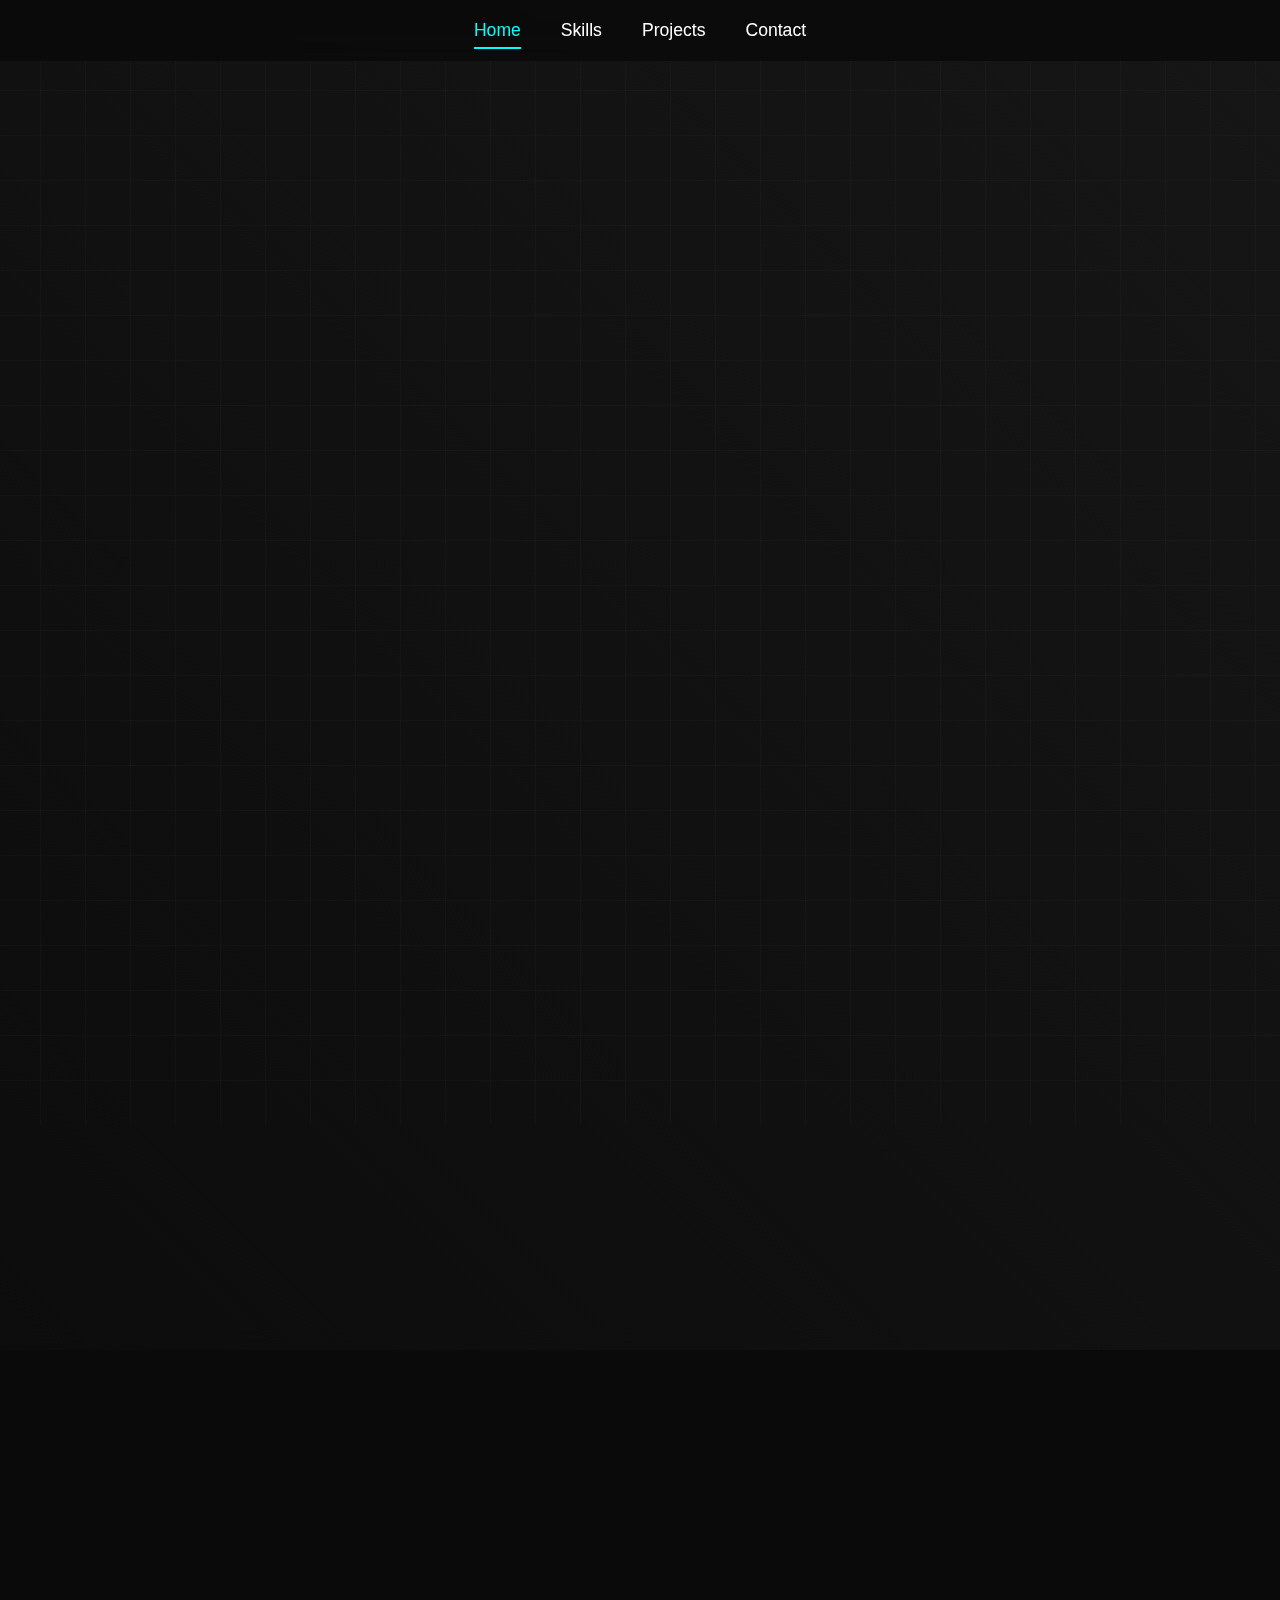
<file: docs/index.html>
<!DOCTYPE html>
<html lang="en">

<head>
    <meta charset="UTF-8">
    <meta name="viewport" content="width=device-width, initial-scale=1.0">
    <title>Portfolio | James Caña</title>
    <link rel="stylesheet" href="./css/style.css">
</head>

<body>
    <div class="background animate-transform"></div>
    <div class="grid animate-transform"></div>

    <nav>
        <ul>
            <li><a href="#home" class="nav-link active" section="home">Home</a></li>
            <li><a href="#skills" class="nav-link" section="skills">Skills</a></li>
            <li><a href="#projects" class="nav-link" section="projects">Projects</a></li>
            <li><a href="#contact" class="nav-link" section="contact">Contact</a></li>
        </ul>
    </nav>

    <section id="home" class="section hero">
        <div class="section-content hero-content">
            <div class="flex-container">
                <div class="profile-container">
                    <img src="./media/image/james.png" alt="James Caña" class="profile-photo">
                    <div class="profile-ring"></div>
                </div>

                <div class="text-container">
                    <h1>I'm James</h1>
                    <p class="subtitle">Full Stack Developer & UI/UX Designer</p>
                </div>
            </div>

            <div class="description">
                <p>I work on both the design and technical sides of creating websites and apps. I design easy-to-use and
                    visually appealing interfaces while also building and managing the behind-the-scenes systems that
                    make everything work. I enjoy combining my coding skills with design to create smooth and enjoyable
                    user experiences. From creating layouts to writing code, I focus on making sure everything is
                    responsive, accessible, and user-friendly.</p>
            </div>
            <div class="social-icons">
                <a href="https://www.facebook.com/jamesakalam" class="social-icon" target="_blank"
                    rel="noopener noreferrer">
                    <svg xmlns="http://www.w3.org/2000/svg" viewBox="0 0 24 24" fill="none" stroke="currentColor"
                        stroke-width="2" stroke-linecap="round" stroke-linejoin="round">
                        <path d="M18 2h-3a5 5 0 0 0-5 5v3H7v4h3v8h4v-8h3l1-4h-4V7a1 1 0 0 1 1-1h3z" />
                    </svg>
                </a>
                <a href="https://x.com/jhamespaul06" class="social-icon" target="_blank" rel="noopener noreferrer">
                    <svg xmlns="http://www.w3.org/2000/svg" viewBox="0 0 24 24" fill="none" stroke="currentColor"
                        stroke-width="2" stroke-linecap="round" stroke-linejoin="round">
                        <path
                            d="M22 4s-.7 2.1-2 3.4c1.6 10-9.4 17.3-18 11.6 2.2.1 4.4-.6 6-2C3 15.5.5 9.6 3 5c2.2 2.6 5.6 4.1 9 4-.9-4.2 4-6.6 7-3.8 1.1 0 3-1.2 3-1.2z" />
                    </svg>
                </a>
                <a href="https://www.instagram.com/dyamessu/" class="social-icon" target="_blank"
                    rel="noopener noreferrer">
                    <svg xmlns="http://www.w3.org/2000/svg" viewBox="0 0 24 24" fill="none" stroke="currentColor"
                        stroke-width="2" stroke-linecap="round" stroke-linejoin="round">
                        <rect x="2" y="2" width="20" height="20" rx="5" ry="5" />
                        <path d="M16 11.37A4 4 0 1 1 12.63 8 4 4 0 0 1 16 11.37z" />
                        <line x1="17.5" y1="6.5" x2="17.51" y2="6.5"></line>
                    </svg>
                </a>
            </div>
            <div class="cta-container">
                <a href="#contact" class="cta-button">Get in Touch</a>
            </div>
        </div>
    </section>

    <section id="skills" class="section">
        <div class="section-content">
            <h2 class="section-title">Skills & Expertise</h2>
            <div class="skills-container">
                <div class="skill-card">
                    <div class="skill-icon">
                        <img src="./media/icons/frontend.png" alt="icons" style="object-fit: contain; width: 120px; height: 120px;">
                    </div>
                    <h3 class="skill-title">Frontend Development</h3>
                    <p>Expert in React, Vue.js, and modern CSS frameworks. Creating responsive and interactive user interfaces.</p>
                    <div class="progress-bar">
                        <div class="stats">
                            <div class="stat-item">
                                <span class="stat-label">Proficiency</span>
                                <div class="stat-bar">
                                    <div class="stat-fill" style="width: 95%;">95%</div>
                                </div>
                            </div>
                            <div class="stat-item">
                                <span class="stat-label">Projects Completed</span>
                                <span class="stat-value">6</span>
                            </div>
                            <div class="stat-item">
                                <span class="stat-label">Years of Experience</span>
                                <span class="stat-value">5</span>
                            </div>
                        </div>
                    </div>
                </div>
    
                <div class="skill-card">
                    <div class="skill-icon">
                        <img src="./media/icons/backend.png" alt="icons" style="object-fit: contain; width: 120px; height: 120px;">
                    </div>
                    <h3 class="skill-title">Backend Development</h3>
                    <p>Node.js, Python, and SQL/NoSQL databases. Building scalable and secure server applications.</p>
                    <div class="progress-bar">
                        <div class="stats">
                            <div class="stat-item">
                                <span class="stat-label">Proficiency</span>
                                <div class="stat-bar">
                                    <div class="stat-fill" style="width: 90%;">90%</div>
                                </div>
                            </div>
                            <div class="stat-item">
                                <span class="stat-label">Projects Completed</span>
                                <span class="stat-value">5</span>
                            </div>
                            <div class="stat-item">
                                <span class="stat-label">Years of Experience</span>
                                <span class="stat-value">4</span>
                            </div>
                        </div>
                    </div>
                </div>
    
                <div class="skill-card">
                    <div class="skill-icon">
                        <img src="./media/icons/design.png" alt="icons" style="object-fit: contain; width: 120px; height: 120px;">
                    </div>
                    <h3 class="skill-title">UI/UX Design</h3>
                    <p>Figma, Adobe XD, and Sketch. Creating intuitive and beautiful user experiences.</p>
                    <div class="progress-bar">
                        <div class="stats">
                            <div class="stat-item">
                                <span class="stat-label">Proficiency</span>
                                <div class="stat-bar">
                                    <div class="stat-fill" style="width: 85%;">85%</div>
                                </div>
                            </div>
                            <div class="stat-item">
                                <span class="stat-label">Projects Completed</span>
                                <span class="stat-value">4</span>
                            </div>
                            <div class="stat-item">
                                <span class="stat-label">Years of Experience</span>
                                <span class="stat-value">3</span>
                            </div>
                        </div>
                    </div>
                </div>
    
                <div class="skill-card">
                    <div class="skill-icon">
                        <img src="./media/icons/devops.png" alt="icons" style="object-fit: contain; width: 120px; height: 120px;">
                    </div>
                    <h3 class="skill-title">Development and Operations</h3>
                    <p>Docker, AWS, and CI/CD pipelines. Automating deployment and maintaining infrastructure.</p>
                    <div class="progress-bar">
                        <div class="stats">
                            <div class="stat-item">
                                <span class="stat-label">Proficiency</span>
                                <div class="stat-bar">
                                    <div class="stat-fill" style="width: 80%;">80%</div>
                                </div>
                            </div>
                            <div class="stat-item">
                                <span class="stat-label">Projects Completed</span>
                                <span class="stat-value">5</span>
                            </div>
                            <div class="stat-item">
                                <span class="stat-label">Years of Experience</span>
                                <span class="stat-value">2</span>
                            </div>
                        </div>
                    </div>
                </div>
            </div>
        </div>
    </section>

    <section id="projects" class="section">
        <div class="section-content">
            <h2 class="section-title">Recent Projects</h2>
            <div class="projects">
                <div class="project-card">
                    <div class="project-image">
                        <h2>Kalkulator</h2><br>
                        <a href="./media/image/kalkulator.png" target="_blank" class="work__link">
                            <img src="./media/image/kalkulator.png" alt="Kalkulator Project">
                        </a>
                    </div>
                    <p>A discount calculator is a tool that helps users quickly determine the final price of an item
                        after applying a discount.</p>
                </div>

                <div class="project-card">
                    <div class="project-image">
                        <h2>Hospital Inventory Management</h2><br>
                        <a href="./media/image/hospital.png" target="_blank" class="work__link">
                            <img src="./media/image/hospital.png" alt="Hospital Inventory Management">
                        </a>
                    </div>
                    <p>Hospital inventory management is a system designed to track, manage, and optimize the stock of
                        medical supplies, equipment, and pharmaceuticals in a healthcare facility.</p>
                </div>

                <div class="project-card">
                    <div class="project-image">
                        <h2>Smonify</h2><br>
                        <a href="./media/image/smonify.png" target="_blank" class="work__link">
                            <img src="./media/image/smonify.png" alt="Smonify Project">
                        </a>
                    </div>
                    <p>A Smonify is a Website system that allows users to play and listen to their favorite artist.</p>
                </div>

            </div>
        </div>
    </section>

    <section id="contact" class="section">
        <div class="section-content">
            <h2 class="section-title">Get in Touch</h2>
            <div class="contact-container">
                <form id="contactForm" class="contact-form">
                    <div class="form-group">
                        <label for="name">Name</label>
                        <input type="text" id="name" name="name" required>
                    </div>
                    <div class="form-group">
                        <label for="email">Email</label>
                        <input type="email" id="email" name="email" required>
                    </div>
                    <div class="form-group">
                        <label for="message">Message</label>
                        <textarea id="message" name="message" required></textarea>
                    </div>
                    <button type="submit" class="submit-btn">Send Message</button>
                </form>
            </div>
        </div>
    </section>

    <footer>
        <p>© 2024 Dyames. All rights reserved.</p>
    </footer>

    <script src="./js/script.js"></script>
</body>

</html>
</file>
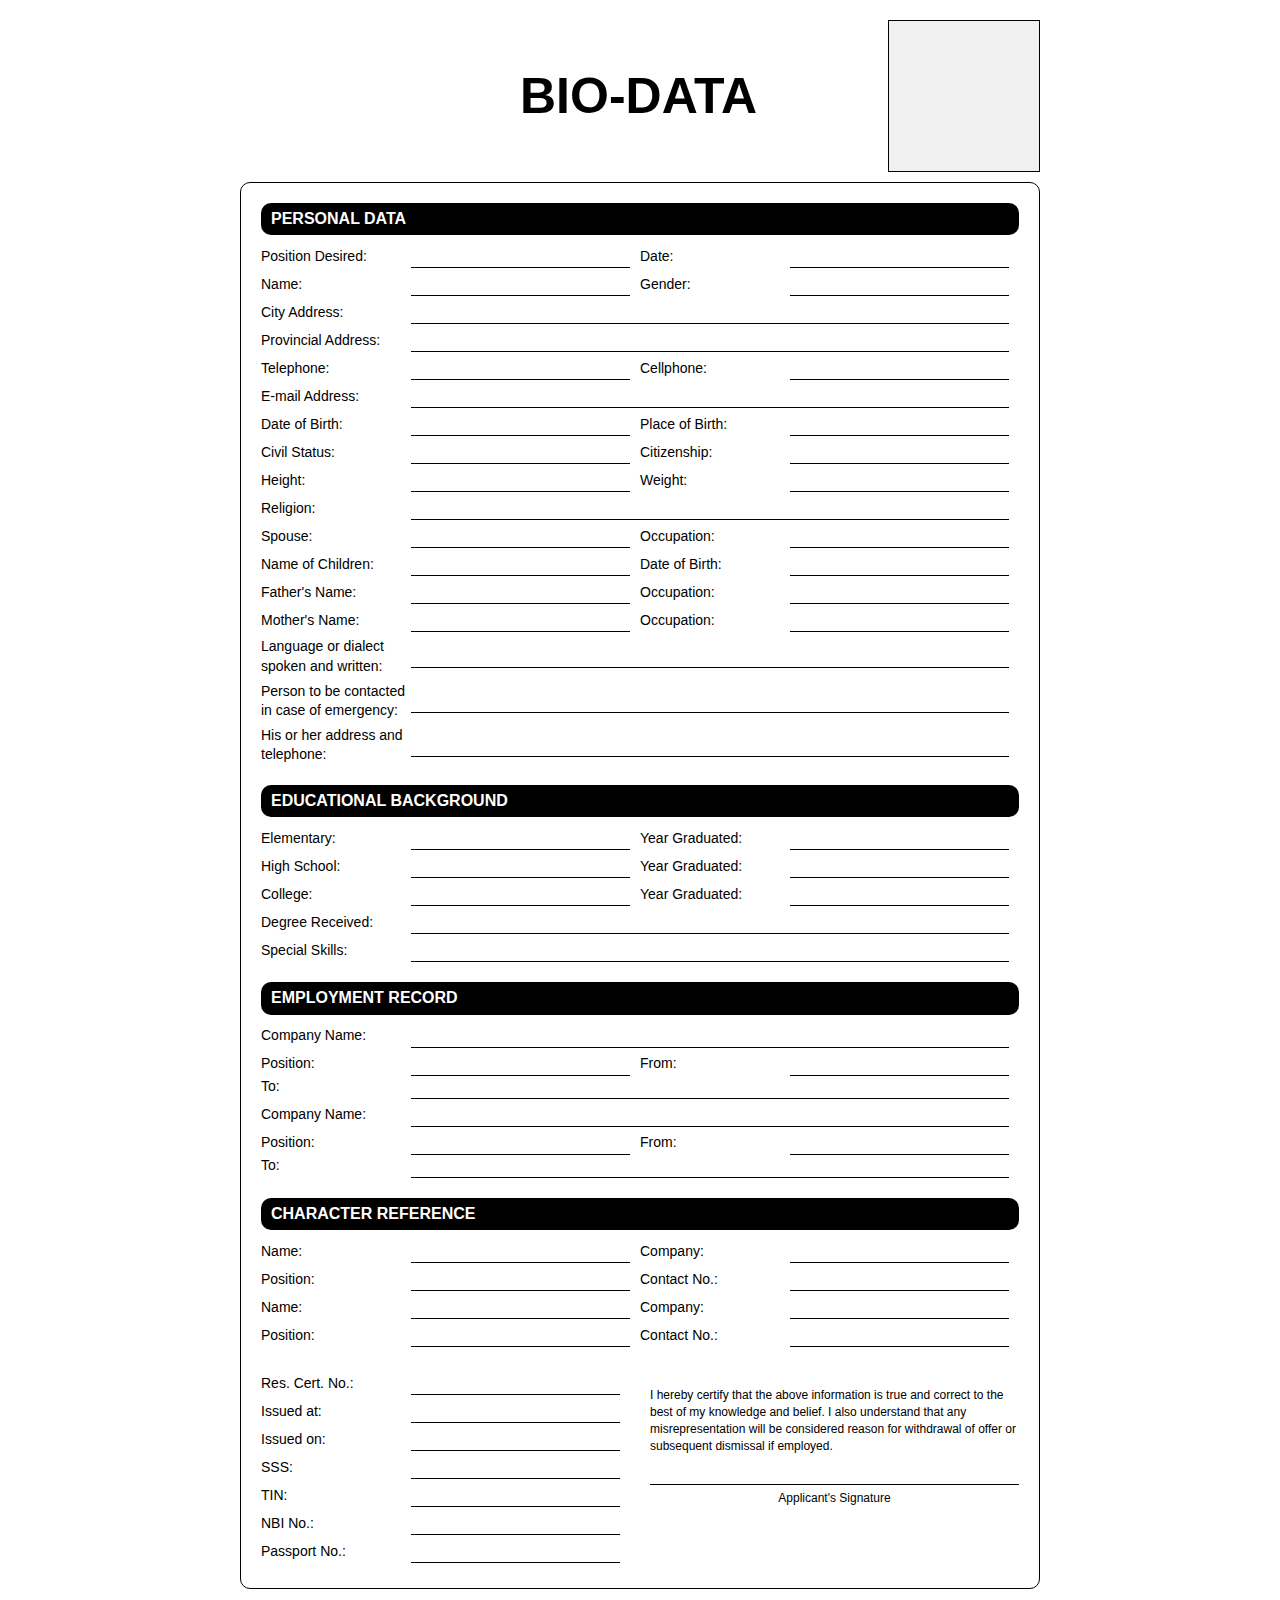
<file: docs/act3.html>
<!DOCTYPE html>
<html lang="en">
<head>
    <meta charset="UTF-8">
    <meta name="viewport" content="width=device-width, initial-scale=1.0">
    <title>Caña | Activity 1</title>
    <link rel="stylesheet" href="./css/act3.css">
</head>
<body>
  <div class="form-wrapper">
        <header>
            <h1>BIO-DATA</h1>
            <div class="photo-box"></div>
        </header>
    <div class="container">
        <div class="section">
            <div class="section-title">PERSONAL DATA</div>
            <div class="form-group">
                <label>Position Desired:</label>
                <input type="text">
                <label>Date:</label>
                <input type="text">
            </div>
            <div class="form-group">
                <label>Name:</label>
                <input type="text">
                <label>Gender:</label>
                <input type="text">
            </div>
            <div class="form-group">
                <label>City Address:</label>
                <input type="text">
            </div>
            <div class="form-group">
                <label>Provincial Address:</label>
                <input type="text">
            </div>
            <div class="form-group">
                <label>Telephone:</label>
                <input type="text">
                <label>Cellphone:</label>
                <input type="text">
            </div>
            <div class="form-group">
                <label>E-mail Address:</label>
                <input type="text">
            </div>
            <div class="form-group">
                <label>Date of Birth:</label>
                <input type="text">
                <label>Place of Birth:</label>
                <input type="text">
            </div>
            <div class="form-group">
                <label>Civil Status:</label>
                <input type="text">
                <label>Citizenship:</label>
                <input type="text">
            </div>
            <div class="form-group">
                <label>Height:</label>
                <input type="text">
                <label>Weight:</label>
                <input type="text">
            </div>
            <div class="form-group">
                <label>Religion:</label>
                <input type="text">
            </div>
            <div class="form-group">
                <label>Spouse:</label>
                <input type="text">
                <label>Occupation:</label>
                <input type="text">
            </div>
            <div class="form-group">
                <label>Name of Children:</label>
                <input type="text">
                <label>Date of Birth:</label>
                <input type="text">
            </div>
            <div class="form-group">
                <label>Father's Name:</label>
                <input type="text">
                <label>Occupation:</label>
                <input type="text">
            </div>
            <div class="form-group">
                <label>Mother's Name:</label>
                <input type="text">
                <label>Occupation:</label>
                <input type="text">
            </div>
            <div class="form-group">
                <label>Language or dialect spoken and written:</label>
                <input type="text">
            </div>
            <div class="form-group">
                <label>Person to be contacted in case of emergency:</label>
                <input type="text">
            </div>
            <div class="form-group">
                <label>His or her address and telephone:</label>
                <input type="text">
            </div>
        </div>

        <div class="section">
            <div class="section-title">EDUCATIONAL BACKGROUND</div>
            <div class="form-group">
                <label>Elementary:</label>
                <input type="text">
                <label>Year Graduated:</label>
                <input type="text">
            </div>
            <div class="form-group">
                <label>High School:</label>
                <input type="text">
                <label>Year Graduated:</label>
                <input type="text">
            </div>
            <div class="form-group">
                <label>College:</label>
                <input type="text">
                <label>Year Graduated:</label>
                <input type="text">
            </div>
            <div class="form-group">
                <label>Degree Received:</label>
                <input type="text">
            </div>
            <div class="form-group">
                <label>Special Skills:</label>
                <input type="text">
            </div>
        </div>

        <div class="section">
            <div class="section-title">EMPLOYMENT RECORD</div>
            <div class="form-group">
                <label>Company Name:</label>
                <input type="text">
            </div>
            <div class="form-group">
                <label>Position:</label>
                <input type="text">
                <label>From:</label>
                <input type="text">
                <label>To:</label>
                <input type="text">
            </div>
            <div class="form-group">
                <label>Company Name:</label>
                <input type="text">
            </div>
            <div class="form-group">
                <label>Position:</label>
                <input type="text">
                <label>From:</label>
                <input type="text">
                <label>To:</label>
                <input type="text">
            </div>
        </div>

        <div class="section">
            <div class="section-title">CHARACTER REFERENCE</div>
            <div class="form-group">
                <label>Name:</label>
                <input type="text">
                <label>Company:</label>
                <input type="text">
            </div>
            <div class="form-group">
                <label>Position:</label>
                <input type="text">
                <label>Contact No.:</label>
                <input type="text">
            </div>
            <div class="form-group">
                <label>Name:</label>
                <input type="text">
                <label>Company:</label>
                <input type="text">
            </div>
            <div class="form-group">
                <label>Position:</label>
                <input type="text">
                <label>Contact No.:</label>
                <input type="text">
            </div>
        </div>

        <div class="additional-info">
            <div class="left-column">
                <div class="form-group">
                    <label>Res. Cert. No.:</label>
                    <input type="text">
                </div>
                <div class="form-group">
                    <label>Issued at:</label>
                    <input type="text">
                </div>
                <div class="form-group">
                    <label>Issued on:</label>
                    <input type="text">
                </div>
                <div class="form-group">
                    <label>SSS:</label>
                    <input type="text">
                </div>
                <div class="form-group">
                    <label>TIN:</label>
                    <input type="text">
                </div>
                <div class="form-group">
                    <label>NBI No.:</label>
                    <input type="text">
                </div>
                <div class="form-group">
                    <label>Passport No.:</label>
                    <input type="text">
                </div>
            </div>
            <div class="right-column">
                <div class="signature">
                    <p>I hereby certify that the above information is true and correct to the best of my knowledge and belief. I also understand that any misrepresentation will be considered reason for withdrawal of offer or subsequent dismissal if employed.</p>
                    <div style="margin-top: 30px; border-top: 1px solid #000; padding-top: 5px; text-align: center;">
                        Applicant's Signature
                    </div>
                </div>
            </div>
        </div>
    </div>
</body>
</html>
</file>
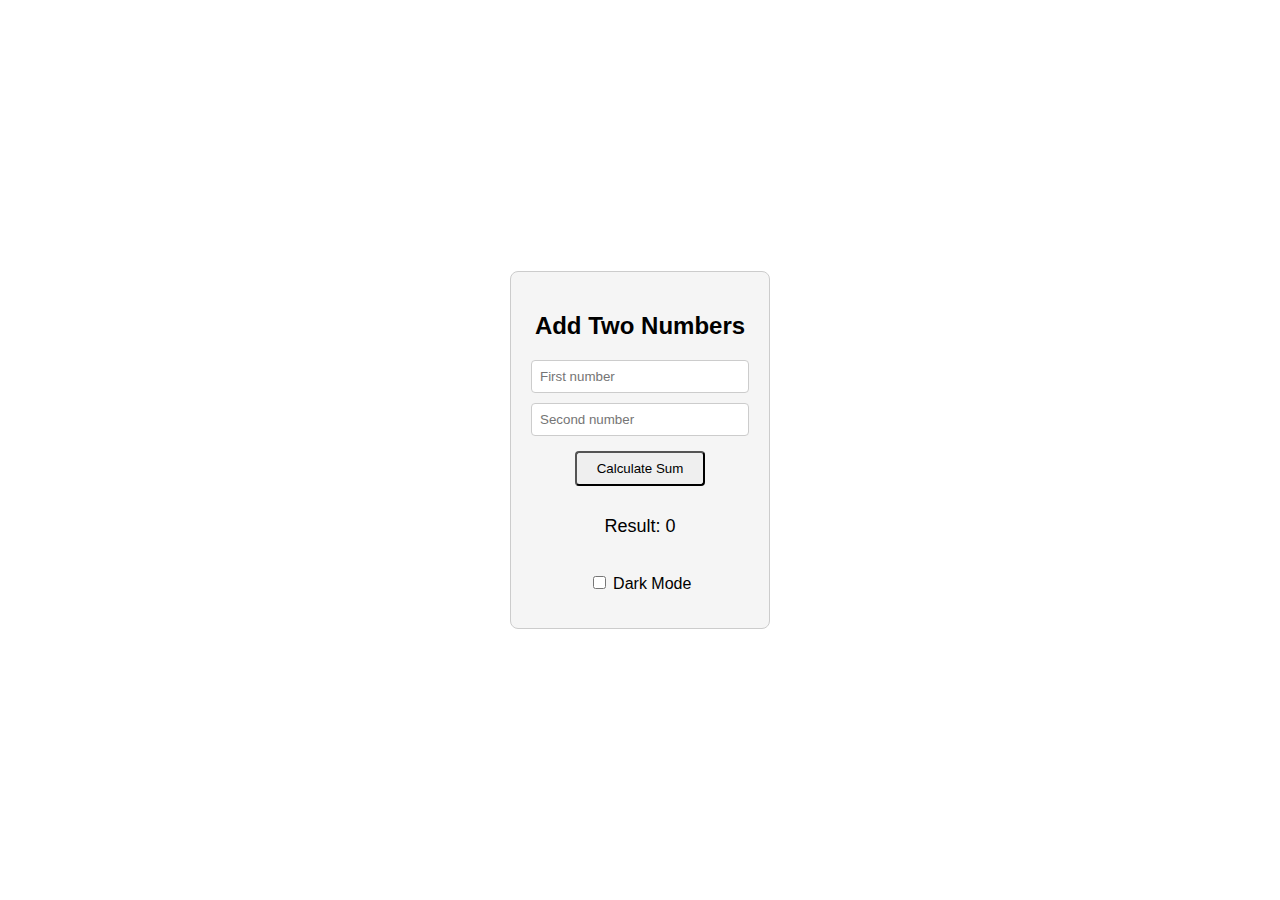
<file: docs/act5.html>
<!DOCTYPE html>
<html>
<head>
    <meta charset="UTF-8">
    <meta name="viewport" content="width=device-width, initial-scale=1.0">
    <link rel="stylesheet" href="./css/act5.css">
</head>
<body>
  <div class="calculator-box">
    <h2>Add Two Numbers</h2>
    <div class="inputs">
      <input type="number" id="num1" placeholder="First number">
      <input type="number" id="num2" placeholder="Second number">
    </div>

    <button id="sumButton">Calculate Sum</button>
    <div id="result">Result: 0</div><br><br>

    <div class="dark-mode-toggle">
        <input type="checkbox" id="darkModeToggle">
        <label for="darkModeToggle">Dark Mode</label>
      </div>
  </div>


  <script src="./js/act5.js"></script>
</body>
</html>
</file>
<file: docs/css/style.css>
* {
    margin: 0;
    padding: 0;
    box-sizing: border-box;
    font-family: 'Arial', sans-serif;
}

html,
body {
    width: 100%;
    height: 100%;
    overflow-x: hidden;
}

body {
    background: #0a0a0a;
    color: #fff;
}

/* Background and Grid */
.background {
    position: fixed;
    width: 100%;
    height: 100%;
    background: linear-gradient(45deg, #0a0a0a, #1a1a1a);
    transform: translateZ(-10px) scale(2);
    z-index: -1;
}

.grid {
    position: fixed;
    width: 100%;
    height: 100%;
    background-image:
        linear-gradient(rgba(255, 255, 255, 0.05) 1px, transparent 1px),
        linear-gradient(90deg, rgba(255, 255, 255, 0.05) 1px, transparent 1px);
    background-size: 30px 30px;
    transform: translateZ(-5px) scale(1.5);
    z-index: -1;
    opacity: 0.5;
}

/* Navigation */
nav {
    position: sticky;
    top: 0;
    width: 100%;
    padding: 20px;
    background: rgba(10, 10, 10, 0.9);
    backdrop-filter: blur(10px);
    z-index: 100;
    transition: all 0.3s ease;
}

nav.scrolled {
    padding: 15px;
    background: rgba(10, 10, 10, 0.95);
}

nav ul {
    display: flex;
    justify-content: center;
    gap: 40px;
    list-style: none;
}

nav a {
    color: #fff;
    text-decoration: none;
    font-size: 1.1em;
    transition: all 0.3s ease;
    padding: 5px 0;
}

nav a:hover {
    color: #0ff;
}

nav a.active {
    color: #0ff;
    position: relative;
}

nav a.active::after {
    content: '';
    position: absolute;
    bottom: -4px;
    left: 0;
    width: 100%;
    height: 2px;
    background: #0ff;
}

/* Hero Section */
.hero {
    min-height: 100vh;
    display: flex;
    align-items: center;
    justify-content: center;
    text-align: center;
    padding: 100px 20px;
    transform-style: preserve-3d;
    z-index: 1;
}

.hero-content {
    max-width: 1200px;
    perspective: 1000px;
}

.profile-container {
    position: relative;
    width: 200px;
    height: 200px;
    margin: 0 auto 30px;
    opacity: 0;
    transform: translateY(30px);
    animation: fadeUp 0.8s forwards;
}

.profile-photo {
    width: 100%;
    height: 100%;
    border-radius: 50%;
    object-fit: cover;
    border: 3px solid #0ff;
    box-shadow: 0 0 20px rgba(0, 255, 255, 0.3);
}

.profile-ring {
    position: absolute;
    top: -10px;
    left: -10px;
    right: -10px;
    bottom: -10px;
    border: 2px solid #0ff;
    border-radius: 50%;
    animation: rotate 10s linear infinite;
}

/* Section Styles */
.section {
    position: relative;
    min-height: 100vh;
    width: 100%;
    padding: 100px 20px;
    perspective: 1000px;
}

.section-title {
    text-align: center;
    font-size: 2.5em;
    margin-bottom: 50px;
    background: linear-gradient(45deg, #fff, #0ff);
    -webkit-background-clip: text;
    -webkit-text-fill-color: transparent;
}

/* Skills Section */
.skills-container {
    max-width: 1800px;
    margin: 0 auto;
    display: grid;
    grid-template-columns: repeat(auto-fit, minmax(250px, 1fr));
    gap: 30px;
    align-items: stretch;
}

.skill-card {
    background: rgba(255, 255, 255, 0.05);
    border-radius: 15px;
    padding: 40px;
    text-align: center;
    transition: transform 0.3s, box-shadow 0.3s;
    display: flex;
    flex-direction: column;
    justify-content: space-between;
}

.skill-content {
    display: flex;
    flex-direction: column;
    justify-content: center;
    flex-grow: 1;
}

.skill-icon {
    font-size: 3em;
    margin-bottom: 25px;
    color: #0ff;
}

.skill-title {
    font-size: 1.8em;
    margin-bottom: 25px;
    color: #fff;
    text-transform: uppercase;
    letter-spacing: 1px;
}

.progress-bar {
    margin-top: 25px;
}

.progress-bar .stats {
    margin-top: 20px;
}

.stat-item {
    display: flex;
    align-items: center;
    margin-bottom: 15px;
    text-align: left;
}

.stat-label {
    flex: 1;
    font-weight: 500;
    font-size: 0.9em;
    color: #ccc;
    text-align: left;
}

.stat-bar {
    flex: 2;
    height: 16px;
    background-color: #2b2b2b;
    border-radius: 8px;
    overflow: hidden;
}

.stat-fill {
    height: 100%;
    background-color: #00ffff;
    display: flex;
    align-items: center;
    justify-content: center;
    color: #000;
    font-size: 10px;
    font-weight: bold;
}

.stat-value {
    font-weight: bold;
    margin-left: 10px;
    color: #00ffff;
    text-align: left;
}

/* Projects Section */
.projects {
    display: grid;
    grid-template-columns: repeat(auto-fit, minmax(300px, 1fr));
    gap: 30px;
    max-width: 1800px;
    margin: 0 auto;
}

.project-card {
    text-align: center;
    background: rgba(255, 255, 255, 0.05);
    border-radius: 15px;
    padding: 40px;
    transition: transform 0.3s, box-shadow 0.3s;
}

.project-card:hover {
    transform: translateY(-10px);
    box-shadow: 0 10px 20px rgba(0, 255, 255, 0.1);
}

.project-image img {
    width: 100%;
    height: auto;
    border-radius: 10px;
    margin-bottom: 20px;
}

/* Contact Section */
#contact {
    min-height: 100vh;
    display: flex;
    flex-direction: column;
    align-items: center;
    justify-content: center;
    padding: 100px 20px;
    background: rgba(255, 255, 255, 0.02);
}

.contact-container {
    max-width: 1200px;
    width: 100%;
    margin: 0 auto;
}

.contact-form {
    background: rgba(255, 255, 255, 0.05);
    padding: 40px;
    border-radius: 15px;
    backdrop-filter: blur(10px);
    width: 100%;
    margin: 0 auto;
}

.form-group {
    margin-bottom: 20px;
}

.form-group label {
    display: block;
    margin-bottom: 8px;
    color: #fff;
    font-size: 1.1em;
}

.form-group input,
.form-group textarea {
    width: 100%;
    padding: 12px;
    background: rgba(255, 255, 255, 0.1);
    border: 1px solid rgba(255, 255, 255, 0.2);
    border-radius: 8px;
    color: #fff;
    font-size: 1em;
    transition: all 0.3s ease;
}

.form-group input:focus,
.form-group textarea:focus {
    outline: none;
    border-color: #0ff;
    background: rgba(255, 255, 255, 0.15);
}

.form-group textarea {
    min-height: 150px;
    resize: vertical;
}

.submit-btn {
    background: linear-gradient(45deg, #0ff, #2196f3);
    color: #fff;
    padding: 12px 30px;
    border: none;
    border-radius: 25px;
    font-size: 1.1em;
    cursor: pointer;
    transition: all 0.3s ease;
}

.submit-btn:hover {
    transform: translateY(-3px);
    box-shadow: 0 10px 20px rgba(0, 255, 255, 0.2);
}

/* Typography */
h1 {
    font-size: 5em;
    font-family: 'Circular Std', sans-serif;
    margin-bottom: 20px;
    background: linear-gradient(45deg, #fff, #0ff);
    -webkit-background-clip: text;
    -webkit-text-fill-color: transparent;
    opacity: 0;
    transform: translateY(30px);
    animation: fadeUp 0.8s 0.2s forwards;
}

h2 {
    -webkit-background-clip: text;
    opacity: 0;
    transform: translateY(30px);
    animation: fadeUp 0.8s 0.2s forwards;
}

.subtitle {
    font-size: 2em;
    color: #888;
    margin-bottom: 5px;
    opacity: 0;
    transform: translateY(30px);
    animation: fadeUp 0.8s 0.4s forwards;
}

.description {
    color: #888;
    line-height: 1.6;
    margin-bottom: 30px;
    text-align: justify;
    max-width: 800px;
}

.description,
.p {
    -webkit-background-clip: text;
    opacity: 0;
    transform: translateY(30px);
    animation: fadeUp 0.8s 0.6s forwards;
}

/* Social Icons */
.social-icons {
    padding: 30px;
    display: flex;
    gap: 20px;
    margin-top: -30px;
    align-items: center;
    justify-content: center;
}

.social-icon {
    color: #888;
    transition: color 0.3s ease, transform 0.2s ease;
    display: flex;
}

.social-icon:hover {
    color: #0ff;
    transform: translateY(-2px);
}

.social-icon svg {
    width: 40px;
    height: 40px;
    stroke-width: 1.5px;
    -webkit-background-clip: text;
    opacity: 0;
    transform: translateY(30px);
    animation: fadeUp 0.8s 0.6s forwards;
}

/* Footer */
footer {
    text-align: center;
    padding: 40px;
    background: rgba(255, 255, 255, 0.05);
}

/* Animations */
@keyframes fadeUp {
    to {
        opacity: 1;
        transform: translateY(0);
    }
}

@keyframes rotate {
    from {
        transform: rotate(0deg);
    }

    to {
        transform: rotate(360deg);
    }
}

/* CTA Button */
.cta-button {
    display: inline-block;
    padding: 15px 30px;
    background: linear-gradient(45deg, #0ff, #2196f3);
    color: #fff;
    text-decoration: none;
    border-radius: 25px;
    font-weight: bold;
    transition: transform 0.3s, box-shadow 0.3s;
    opacity: 0;
    transform: translateY(30px);
    animation: fadeUp 0.8s 0.6s forwards;
}

.cta-button:hover {
    transform: translateY(-5px);
    box-shadow: 0 10px 20px rgba(0, 255, 255, 0.2);
}

/* Media Queries */
@media (min-width: 1920px) {
    .hero-content {
        max-width: 1200px;
    }

    .skills-container,
    .projects {
        max-width: 1800px;
    }

    h1 {
        font-size: 5em;
    }

    .subtitle {
        font-size: 2em;
    }

    .section-title {
        font-size: 3.5em;
    }

    .skill-card,
    .project-card {
        padding: 40px;
    }

}

@media (max-width: 768px) {
    nav ul {
        gap: 20px;
    }

    h1 {
        font-size: 3em;
    }

    .subtitle {
        font-size: 1.2em;
    }

    .section-title {
        font-size: 2em;
    }

    .skill-card,
    .project-card {
        padding: 20px;
    }

    .contact-form {
        padding: 20px;
    }
}
</file>
<file: docs/css/act3.css>
body {
    font-family: Arial, sans-serif;
    line-height: 1.4;
    margin: 0;
    padding: 20px;
}

.form-wrapper {
    max-width: 800px;
    margin: 0 auto;
}

header {
    display: flex;
    justify-content: space-between;
    align-items: center;
    margin-bottom: 10px;
}
h1 {
    margin-left: 35%;
    font-size: 50px;
    font-weight: bolder;
    text-align: center;
}


.photo-box {
    width: 150px;
    height: 150px;
    border: 1px solid #000;
    background-color: #f0f0f0;
}

.container {
    border: 1px solid #000;
    border-radius: 10px;
    padding: 20px;
}

.section {
    margin-bottom: 20px;
}

.section-title {
    background-color: #000;
    color: #fff;
    border-radius: 10px;
    padding: 5px 10px;
    font-weight: bold;
    margin-bottom: 10px;
}

.form-group {
    margin: 5px 0;
    display: flex;
    align-items: center;
    flex-wrap: wrap;
}

label {
    flex: 0 0 150px;
    font-weight: normal;
    font-size: 14px;
}

input[type="text"] {
    flex: 1;
    min-width: 200px;
    border: none;
    border-bottom: 1px solid #000;
    outline: none;
    padding: 3px 0;
    font-size: 14px;
    margin-right: 10px;
}

.signature {
    font-size: 12px;
    margin-top: 20px;
}

.additional-info {
    display: flex;
    justify-content: space-between;
    margin-top: 20px;
}

.left-column, .right-column {
    flex: 1;
}

.right-column {
    margin-left: 20px;
}

.full-width {
    flex-basis: 100%;
}
</file>
<file: docs/css/act5.css>
body {
    font-family: Arial, sans-serif;
    margin: 0;
    min-height: 100vh;
    display: flex;
    justify-content: center;
    align-items: center;
    background-color: white;
    transition: background-color 0.3s;
}

body.dark-mode {
    background-color: #333;
    color: white;
}

.calculator-box {
    border: 1px solid #ccc;
    padding: 20px;
    border-radius: 8px;
    text-align: center;
    background-color: #f5f5f5;
    transition: background-color 0.3s;
}

body.dark-mode .calculator-box {
    background-color: #444;
    border-color: #666;
}

.dark-mode-toggle {
    margin-bottom: 15px;
}

.inputs {
    display: flex;
    flex-direction: column;
    gap: 10px;
    align-items: center;
}

input[type="number"] {
    padding: 8px;
    width: 200px;
    border: 1px solid #ccc;
    border-radius: 4px;
}

button {
    padding: 8px 20px;
    margin: 15px 0;
    cursor: pointer;
    border-radius: 4px;
}

.dark-mode input {
    background-color: #555;
    color: white;
    border-color: #666;
}

#result {
    margin-top: 15px;
    font-size: 18px;
}
</file>
